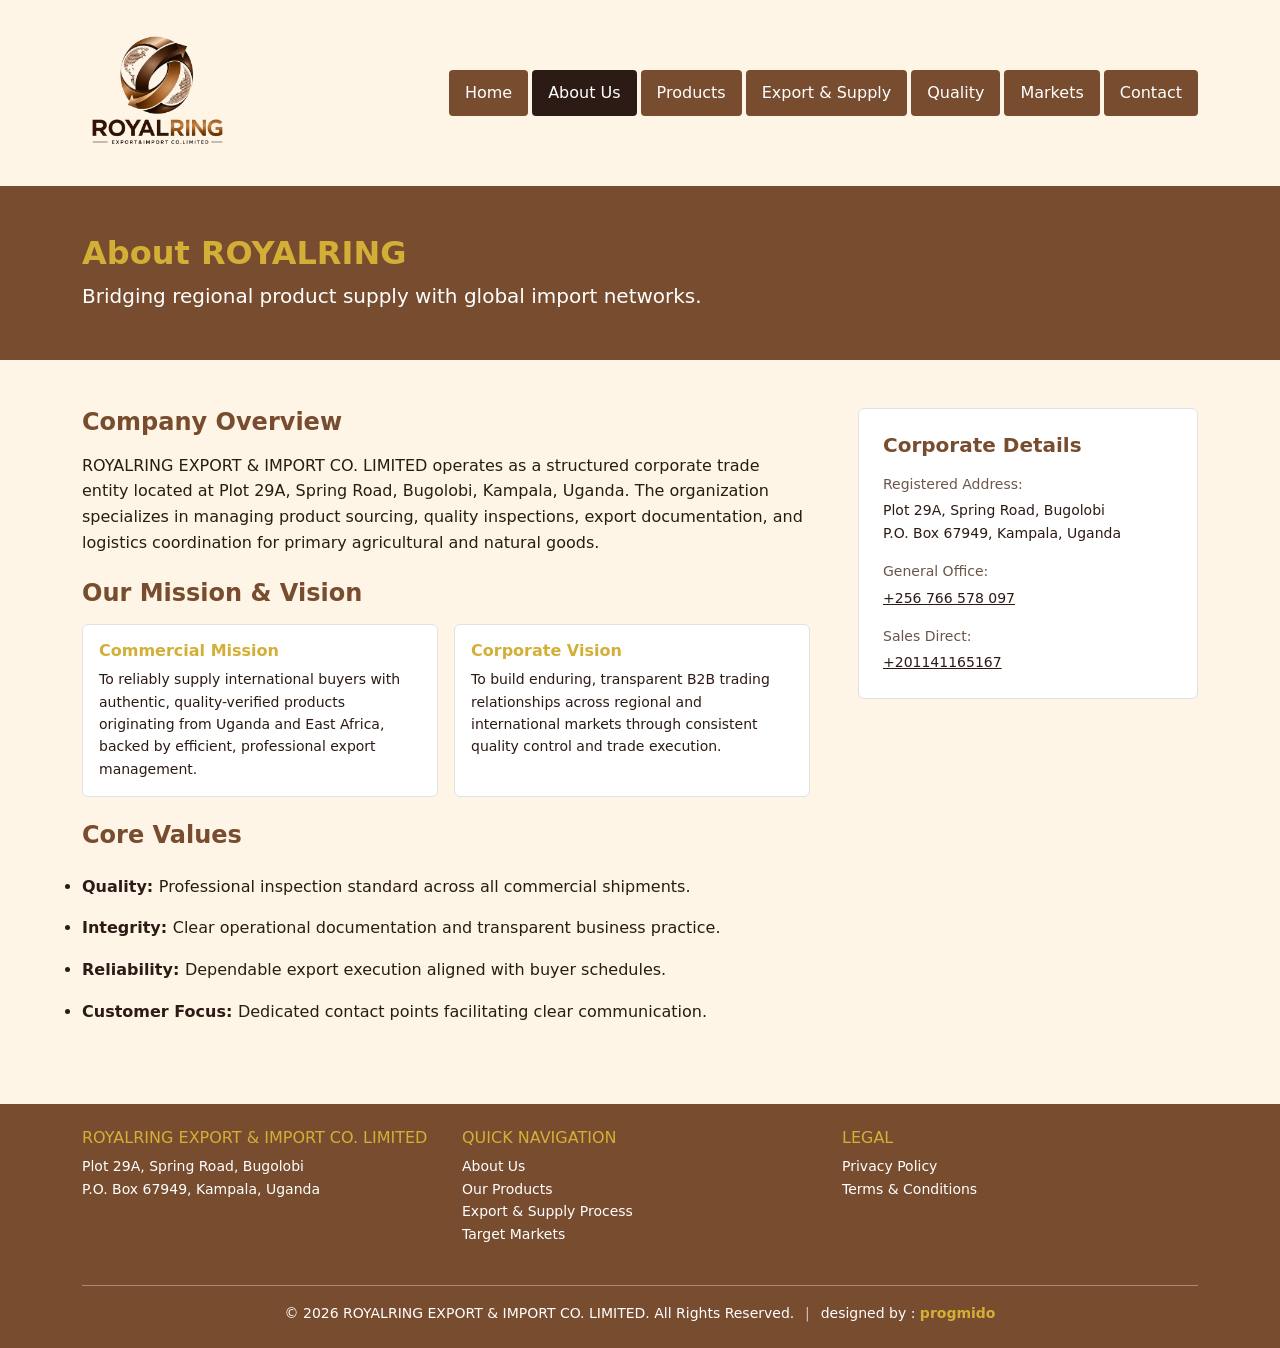
<file: about.html>
<!DOCTYPE html>
<!DOCTYPE html>
<html lang="en">
 <head>
  <meta charset="utf-8"/>
  <meta content="width=device-width, initial-scale=1.0" name="viewport"/>
  <title>
   About Us | ROYALRING EXPORT &amp; IMPORT CO. LIMITED
  </title>
  <meta content="Learn about ROYALRING EXPORT &amp; IMPORT CO. LIMITED, based in Bugolobi, Kampala, Uganda. Core values, commercial mission, and international trade operations." name="description"/>
  <link href="https://www.royalringltd.com/about.html" rel="canonical"/>
  <link href="https://cdn.jsdelivr.net/npm/bootstrap@5.3.2/dist/css/bootstrap.min.css" rel="stylesheet"/>
  <link href="css/royalring.css" rel="stylesheet"/>
 </head>
 <body>
  <nav aria-label="Main Navigation" class="navbar navbar-expand-lg navbar-royalring sticky-top">
   <div class="container">
    <a class="navbar-brand d-flex align-items-center" href="index.html">
     <img alt="ROYALRING EXPORT &amp; IMPORT CO. LIMITED" class="brand-logo" height="150" src="images/logo.png" width="150"/>
    </a>
    <button aria-controls="mainNav" aria-expanded="false" aria-label="Toggle navigation" class="navbar-toggler border-0" data-bs-target="#mainNav" data-bs-toggle="collapse" type="button">
     <span class="navbar-toggler-icon">
     </span>
    </button>
    <div class="collapse navbar-collapse" id="mainNav">
     <ul class="navbar-nav ms-auto mb-2 mb-lg-0">
      <li class="nav-item">
       <a class="nav-link" href="index.html">
        Home
       </a>
      </li>
      <li class="nav-item">
       <a aria-current="page" class="nav-link active" href="about.html">
        About Us
       </a>
      </li>
      <li class="nav-item">
       <a class="nav-link" href="products.html">
        Products
       </a>
      </li>
      <li class="nav-item">
       <a class="nav-link" href="export.html">
        Export &amp; Supply
       </a>
      </li>
      <li class="nav-item">
       <a class="nav-link" href="quality.html">
        Quality
       </a>
      </li>
      <li class="nav-item">
       <a class="nav-link" href="markets.html">
        Markets
       </a>
      </li>
      <li class="nav-item">
       <a class="nav-link" href="contact.html">
        Contact
       </a>
      </li>
     </ul>
    </div>
   </div>
  </nav>
  <header class="py-5 page-header">
   <div class="container">
    <h1 class="h2 fw-bold rr-accent-text">
     About ROYALRING
    </h1>
    <p class="lead text-white mb-0 header-description">
     Bridging regional product supply with global import networks.
    </p>
   </div>
  </header>
  <main class="py-5">
   <div class="container">
    <div class="row g-5">
     <div class="col-lg-8">
      <h2 class="h4 fw-bold mb-3 heading-primary">
       Company Overview
      </h2>
      <p>
       ROYALRING EXPORT &amp; IMPORT CO. LIMITED operates as a structured corporate trade entity located at Plot 29A, Spring Road, Bugolobi, Kampala, Uganda. The organization specializes in managing product sourcing, quality inspections, export documentation, and logistics coordination for primary agricultural and natural goods.
      </p>
      <h2 class="h4 fw-bold mt-4 mb-3 heading-primary">
       Our Mission &amp; Vision
      </h2>
      <div class="row g-3">
       <div class="col-md-6">
        <div class="p-3 border rounded bg-white h-100">
         <h3 class="h6 fw-bold rr-accent-text">
          Commercial Mission
         </h3>
         <p class="small mb-0">
          To reliably supply international buyers with authentic, quality-verified products originating from Uganda and East Africa, backed by efficient, professional export management.
         </p>
        </div>
       </div>
       <div class="col-md-6">
        <div class="p-3 border rounded bg-white h-100">
         <h3 class="h6 fw-bold rr-accent-text">
          Corporate Vision
         </h3>
         <p class="small mb-0">
          To build enduring, transparent B2B trading relationships across regional and international markets through consistent quality control and trade execution.
         </p>
        </div>
       </div>
      </div>
      <h2 class="h4 fw-bold mt-4 mb-3 heading-primary">
       Core Values
      </h2>
      <ul class="list-group list-group-flush mb-4">
       <li class="list-group-content py-2">
        <strong>
         Quality:
        </strong>
        Professional inspection standard across all commercial shipments.
       </li>
       <li class="list-group-content py-2">
        <strong>
         Integrity:
        </strong>
        Clear operational documentation and transparent business practice.
       </li>
       <li class="list-group-content py-2">
        <strong>
         Reliability:
        </strong>
        Dependable export execution aligned with buyer schedules.
       </li>
       <li class="list-group-content py-2">
        <strong>
         Customer Focus:
        </strong>
        Dedicated contact points facilitating clear communication.
       </li>
      </ul>
     </div>
     <div class="col-lg-4">
      <div class="p-4 rounded border bg-white">
       <h3 class="h5 fw-bold mb-3 heading-primary">
        Corporate Details
       </h3>
       <p class="small rr-secondary-text mb-1">
        Registered Address:
       </p>
       <p class="small">
        Plot 29A, Spring Road, Bugolobi
        <br/>
        P.O. Box 67949, Kampala, Uganda
       </p>
       <p class="small rr-secondary-text mb-1">
        General Office:
       </p>
       <p class="small mb-3">
        <a class="text-dark" href="tel:+256766578097">
         +256 766 578 097
        </a>
       </p>
       <p class="small rr-secondary-text mb-1">
        Sales Direct:
       </p>
       <p class="small mb-0">
        <a class="text-dark" href="tel:+201141165167">
         +201141165167
        </a>
       </p>
      </div>
     </div>
    </div>
   </div>
  </main>
  <script defer="" src="https://cdn.jsdelivr.net/npm/bootstrap@5.3.2/dist/js/bootstrap.bundle.min.js">
  </script>
  <footer class="site-footer">
   <div class="container">
    <div class="row">
     <div class="col-md-4 mb-3">
      <h4 class="h6 text-uppercase">
       ROYALRING EXPORT &amp; IMPORT CO. LIMITED
      </h4>
      <p class="small">
       Plot 29A, Spring Road, Bugolobi
       <br/>
       P.O. Box 67949, Kampala, Uganda
      </p>
     </div>
     <div class="col-md-4 mb-3">
      <h4 class="h6 text-uppercase">
       Quick Navigation
      </h4>
      <ul class="list-unstyled small">
       <li>
        <a href="about.html">
         About Us
        </a>
       </li>
       <li>
        <a href="products.html">
         Our Products
        </a>
       </li>
       <li>
        <a href="export.html">
         Export &amp; Supply Process
        </a>
       </li>
       <li>
        <a href="markets.html">
         Target Markets
        </a>
       </li>
      </ul>
     </div>
     <div class="col-md-4 mb-3">
      <h4 class="h6 text-uppercase">
       Legal
      </h4>
      <ul class="list-unstyled small">
       <li>
        <a href="privacy.html">
         Privacy Policy
        </a>
       </li>
       <li>
        <a href="terms.html">
         Terms &amp; Conditions
        </a>
       </li>
      </ul>
     </div>
    </div>
    <div class="footer-bottom text-center pt-3 small">
     &copy; 2026 ROYALRING EXPORT &amp; IMPORT CO. LIMITED. All Rights Reserved. <span class="footer-credit-separator">|</span> designed by : <a href="https://medo67866.github.io/progmido/" target="_blank" rel="noopener noreferrer">progmido</a>
    </div>
   </div>
  </footer>
  <script defer="True" src="https://cdn.jsdelivr.net/npm/bootstrap@5.3.2/dist/js/bootstrap.bundle.min.js">
  </script>
  <script defer="True" src="js/main.js">
  </script>
 </body>
</html>
</file>
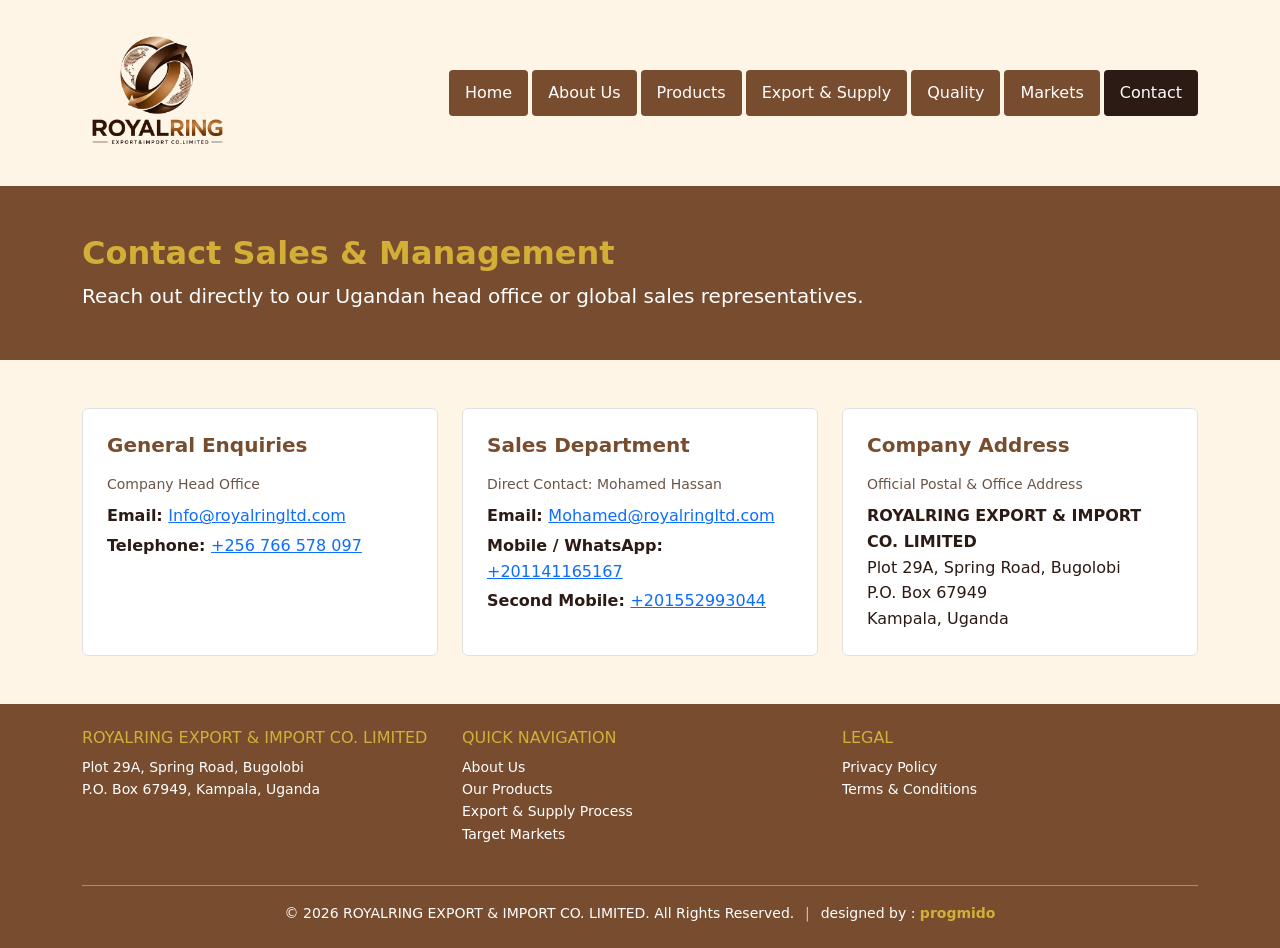
<file: contact.html>
<!DOCTYPE html>
<!DOCTYPE html>
<html lang="en">
 <head>
  <meta charset="utf-8"/>
  <meta content="width=device-width, initial-scale=1.0" name="viewport"/>
  <title>
   Contact Us | ROYALRING EXPORT &amp; IMPORT CO. LIMITED
  </title>
  <meta content="Direct contact information for ROYALRING EXPORT &amp; IMPORT CO. LIMITED in Kampala, Uganda. Sales, general inquiries, address, and phone details." name="description"/>
  <link href="https://www.royalringltd.com/contact.html" rel="canonical"/>
  <link href="https://cdn.jsdelivr.net/npm/bootstrap@5.3.2/dist/css/bootstrap.min.css" rel="stylesheet"/>
  <link href="css/royalring.css" rel="stylesheet"/>
 </head>
 <body>
  <nav aria-label="Main Navigation" class="navbar navbar-expand-lg navbar-royalring sticky-top">
   <div class="container">
    <a class="navbar-brand d-flex align-items-center" href="index.html">
     <img alt="ROYALRING EXPORT &amp; IMPORT CO. LIMITED" class="brand-logo" height="150" src="images/logo.png" width="150"/>
    </a>
    <button aria-controls="mainNav" aria-expanded="false" aria-label="Toggle navigation" class="navbar-toggler border-0" data-bs-target="#mainNav" data-bs-toggle="collapse" type="button">
     <span class="navbar-toggler-icon">
     </span>
    </button>
    <div class="collapse navbar-collapse" id="mainNav">
     <ul class="navbar-nav ms-auto mb-2 mb-lg-0">
      <li class="nav-item">
       <a class="nav-link" href="index.html">
        Home
       </a>
      </li>
      <li class="nav-item">
       <a class="nav-link" href="about.html">
        About Us
       </a>
      </li>
      <li class="nav-item">
       <a class="nav-link" href="products.html">
        Products
       </a>
      </li>
      <li class="nav-item">
       <a class="nav-link" href="export.html">
        Export &amp; Supply
       </a>
      </li>
      <li class="nav-item">
       <a class="nav-link" href="quality.html">
        Quality
       </a>
      </li>
      <li class="nav-item">
       <a class="nav-link" href="markets.html">
        Markets
       </a>
      </li>
      <li class="nav-item">
       <a aria-current="page" class="nav-link active" href="contact.html">
        Contact
       </a>
      </li>
     </ul>
    </div>
   </div>
  </nav>
  <header class="py-5 page-header">
   <div class="container">
    <h1 class="h2 fw-bold rr-accent-text">
     Contact Sales &amp; Management
    </h1>
    <p class="lead text-white mb-0 header-description">
     Reach out directly to our Ugandan head office or global sales representatives.
    </p>
   </div>
  </header>
  <main class="py-5">
   <div class="container">
    <div class="row g-4">
     <div class="col-md-6 col-lg-4">
      <div class="p-4 bg-white border rounded h-100">
       <h2 class="h5 fw-bold mb-3 heading-primary">
        General Enquiries
       </h2>
       <p class="small rr-secondary-text mb-2">
        Company Head Office
       </p>
       <p class="mb-1">
        <strong>
         Email:
        </strong>
        <a href="mailto:Info@royalringltd.com">
         Info@royalringltd.com
        </a>
       </p>
       <p class="mb-0">
        <strong>
         Telephone:
        </strong>
        <a href="tel:+256766578097">
         +256 766 578 097
        </a>
       </p>
      </div>
     </div>
     <div class="col-md-6 col-lg-4">
      <div class="p-4 bg-white border rounded h-100">
       <h2 class="h5 fw-bold mb-3 heading-primary">
        Sales Department
       </h2>
       <p class="small rr-secondary-text mb-2">
        Direct Contact: Mohamed Hassan
       </p>
       <p class="mb-1">
        <strong>
         Email:
        </strong>
        <a href="mailto:Mohamed@royalringltd.com">
         Mohamed@royalringltd.com
        </a>
       </p>
       <p class="mb-1">
        <strong>
         Mobile / WhatsApp:
        </strong>
        <a href="tel:+201141165167">
         +201141165167
        </a>
       </p>
       <p class="mb-0">
        <strong>
         Second Mobile:
        </strong>
        <a href="tel:+201552993044">
         +201552993044
        </a>
       </p>
      </div>
     </div>
     <div class="col-md-12 col-lg-4">
      <div class="p-4 bg-white border rounded h-100">
       <h2 class="h5 fw-bold mb-3 heading-primary">
        Company Address
       </h2>
       <p class="small rr-secondary-text mb-2">
        Official Postal &amp; Office Address
       </p>
       <address class="mb-0">
        <strong>
         ROYALRING EXPORT &amp; IMPORT CO. LIMITED
        </strong>
        <br/>
        Plot 29A, Spring Road, Bugolobi
        <br/>
        P.O. Box 67949
        <br/>
        Kampala, Uganda
       </address>
      </div>
     </div>
    </div>
   </div>
  </main>
  <script defer="" src="https://cdn.jsdelivr.net/npm/bootstrap@5.3.2/dist/js/bootstrap.bundle.min.js">
  </script>
  <footer class="site-footer">
   <div class="container">
    <div class="row">
     <div class="col-md-4 mb-3">
      <h4 class="h6 text-uppercase">
       ROYALRING EXPORT &amp; IMPORT CO. LIMITED
      </h4>
      <p class="small">
       Plot 29A, Spring Road, Bugolobi
       <br/>
       P.O. Box 67949, Kampala, Uganda
      </p>
     </div>
     <div class="col-md-4 mb-3">
      <h4 class="h6 text-uppercase">
       Quick Navigation
      </h4>
      <ul class="list-unstyled small">
       <li>
        <a href="about.html">
         About Us
        </a>
       </li>
       <li>
        <a href="products.html">
         Our Products
        </a>
       </li>
       <li>
        <a href="export.html">
         Export &amp; Supply Process
        </a>
       </li>
       <li>
        <a href="markets.html">
         Target Markets
        </a>
       </li>
      </ul>
     </div>
     <div class="col-md-4 mb-3">
      <h4 class="h6 text-uppercase">
       Legal
      </h4>
      <ul class="list-unstyled small">
       <li>
        <a href="privacy.html">
         Privacy Policy
        </a>
       </li>
       <li>
        <a href="terms.html">
         Terms &amp; Conditions
        </a>
       </li>
      </ul>
     </div>
    </div>
    <div class="footer-bottom text-center pt-3 small">
     &copy; 2026 ROYALRING EXPORT &amp; IMPORT CO. LIMITED. All Rights Reserved. <span class="footer-credit-separator">|</span> designed by : <a href="https://medo67866.github.io/progmido/" target="_blank" rel="noopener noreferrer">progmido</a>
    </div>
   </div>
  </footer>
  <script defer="True" src="https://cdn.jsdelivr.net/npm/bootstrap@5.3.2/dist/js/bootstrap.bundle.min.js">
  </script>
  <script defer="True" src="js/main.js">
  </script>
 </body>
</html>
</file>
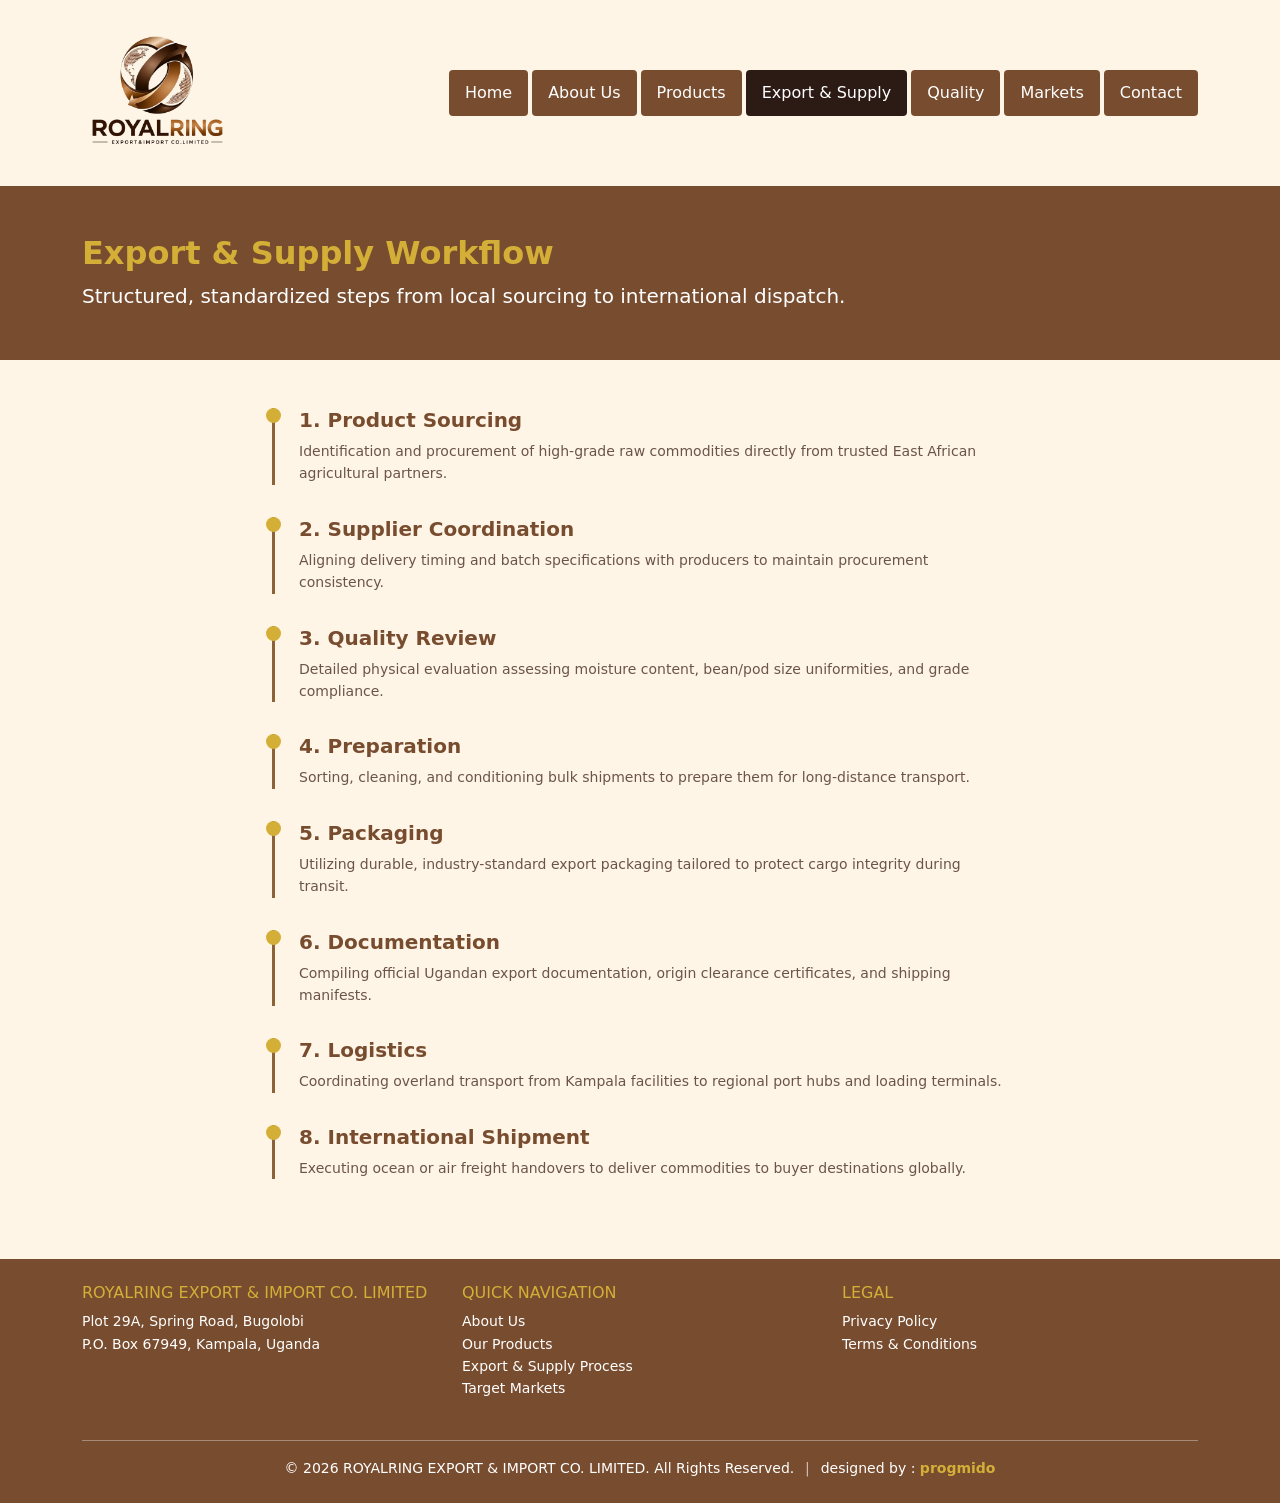
<file: export.html>
<!DOCTYPE html>
<!DOCTYPE html>
<html lang="en">
 <head>
  <meta charset="utf-8"/>
  <meta content="width=device-width, initial-scale=1.0" name="viewport"/>
  <title>
   Export &amp; Supply Workflow | ROYALRING EXPORT &amp; IMPORT CO. LIMITED
  </title>
  <meta content="Explore ROYALRING's 8-step export and supply workflow: Product Sourcing, Quality Review, Packaging, and Global Logistics." name="description"/>
  <link href="https://www.royalringltd.com/export.html" rel="canonical"/>
  <link href="https://cdn.jsdelivr.net/npm/bootstrap@5.3.2/dist/css/bootstrap.min.css" rel="stylesheet"/>
  <link href="css/royalring.css" rel="stylesheet"/>
 </head>
 <body>
  <nav aria-label="Main Navigation" class="navbar navbar-expand-lg navbar-royalring sticky-top">
   <div class="container">
    <a class="navbar-brand d-flex align-items-center" href="index.html">
     <img alt="ROYALRING EXPORT &amp; IMPORT CO. LIMITED" class="brand-logo" height="150" src="images/logo.png" width="150"/>
    </a>
    <button aria-controls="mainNav" aria-expanded="false" aria-label="Toggle navigation" class="navbar-toggler border-0" data-bs-target="#mainNav" data-bs-toggle="collapse" type="button">
     <span class="navbar-toggler-icon">
     </span>
    </button>
    <div class="collapse navbar-collapse" id="mainNav">
     <ul class="navbar-nav ms-auto mb-2 mb-lg-0">
      <li class="nav-item">
       <a class="nav-link" href="index.html">
        Home
       </a>
      </li>
      <li class="nav-item">
       <a class="nav-link" href="about.html">
        About Us
       </a>
      </li>
      <li class="nav-item">
       <a class="nav-link" href="products.html">
        Products
       </a>
      </li>
      <li class="nav-item">
       <a aria-current="page" class="nav-link active" href="export.html">
        Export &amp; Supply
       </a>
      </li>
      <li class="nav-item">
       <a class="nav-link" href="quality.html">
        Quality
       </a>
      </li>
      <li class="nav-item">
       <a class="nav-link" href="markets.html">
        Markets
       </a>
      </li>
      <li class="nav-item">
       <a class="nav-link" href="contact.html">
        Contact
       </a>
      </li>
     </ul>
    </div>
   </div>
  </nav>
  <header class="py-5 page-header">
   <div class="container">
    <h1 class="h2 fw-bold rr-accent-text">
     Export &amp; Supply Workflow
    </h1>
    <p class="lead text-white mb-0 header-description">
     Structured, standardized steps from local sourcing to international dispatch.
    </p>
   </div>
  </header>
  <main class="py-5">
   <div class="container">
    <div class="row justify-content-center">
     <div class="col-lg-8">
      <div class="timeline-item">
       <h3 class="h5 fw-bold heading-primary">
        1. Product Sourcing
       </h3>
       <p class="rr-secondary-text small">
        Identification and procurement of high-grade raw commodities directly from trusted East African agricultural partners.
       </p>
      </div>
      <div class="timeline-item">
       <h3 class="h5 fw-bold heading-primary">
        2. Supplier Coordination
       </h3>
       <p class="rr-secondary-text small">
        Aligning delivery timing and batch specifications with producers to maintain procurement consistency.
       </p>
      </div>
      <div class="timeline-item">
       <h3 class="h5 fw-bold heading-primary">
        3. Quality Review
       </h3>
       <p class="rr-secondary-text small">
        Detailed physical evaluation assessing moisture content, bean/pod size uniformities, and grade compliance.
       </p>
      </div>
      <div class="timeline-item">
       <h3 class="h5 fw-bold heading-primary">
        4. Preparation
       </h3>
       <p class="rr-secondary-text small">
        Sorting, cleaning, and conditioning bulk shipments to prepare them for long-distance transport.
       </p>
      </div>
      <div class="timeline-item">
       <h3 class="h5 fw-bold heading-primary">
        5. Packaging
       </h3>
       <p class="rr-secondary-text small">
        Utilizing durable, industry-standard export packaging tailored to protect cargo integrity during transit.
       </p>
      </div>
      <div class="timeline-item">
       <h3 class="h5 fw-bold heading-primary">
        6. Documentation
       </h3>
       <p class="rr-secondary-text small">
        Compiling official Ugandan export documentation, origin clearance certificates, and shipping manifests.
       </p>
      </div>
      <div class="timeline-item">
       <h3 class="h5 fw-bold heading-primary">
        7. Logistics
       </h3>
       <p class="rr-secondary-text small">
        Coordinating overland transport from Kampala facilities to regional port hubs and loading terminals.
       </p>
      </div>
      <div class="timeline-item">
       <h3 class="h5 fw-bold heading-primary">
        8. International Shipment
       </h3>
       <p class="rr-secondary-text small">
        Executing ocean or air freight handovers to deliver commodities to buyer destinations globally.
       </p>
      </div>
     </div>
    </div>
   </div>
  </main>
  <script defer="" src="https://cdn.jsdelivr.net/npm/bootstrap@5.3.2/dist/js/bootstrap.bundle.min.js">
  </script>
  <footer class="site-footer">
   <div class="container">
    <div class="row">
     <div class="col-md-4 mb-3">
      <h4 class="h6 text-uppercase">
       ROYALRING EXPORT &amp; IMPORT CO. LIMITED
      </h4>
      <p class="small">
       Plot 29A, Spring Road, Bugolobi
       <br/>
       P.O. Box 67949, Kampala, Uganda
      </p>
     </div>
     <div class="col-md-4 mb-3">
      <h4 class="h6 text-uppercase">
       Quick Navigation
      </h4>
      <ul class="list-unstyled small">
       <li>
        <a href="about.html">
         About Us
        </a>
       </li>
       <li>
        <a href="products.html">
         Our Products
        </a>
       </li>
       <li>
        <a href="export.html">
         Export &amp; Supply Process
        </a>
       </li>
       <li>
        <a href="markets.html">
         Target Markets
        </a>
       </li>
      </ul>
     </div>
     <div class="col-md-4 mb-3">
      <h4 class="h6 text-uppercase">
       Legal
      </h4>
      <ul class="list-unstyled small">
       <li>
        <a href="privacy.html">
         Privacy Policy
        </a>
       </li>
       <li>
        <a href="terms.html">
         Terms &amp; Conditions
        </a>
       </li>
      </ul>
     </div>
    </div>
    <div class="footer-bottom text-center pt-3 small">
     &copy; 2026 ROYALRING EXPORT &amp; IMPORT CO. LIMITED. All Rights Reserved. <span class="footer-credit-separator">|</span> designed by : <a href="https://medo67866.github.io/progmido/" target="_blank" rel="noopener noreferrer">progmido</a>
    </div>
   </div>
  </footer>
  <script defer="True" src="https://cdn.jsdelivr.net/npm/bootstrap@5.3.2/dist/js/bootstrap.bundle.min.js">
  </script>
  <script defer="True" src="js/main.js">
  </script>
 </body>
</html>
</file>
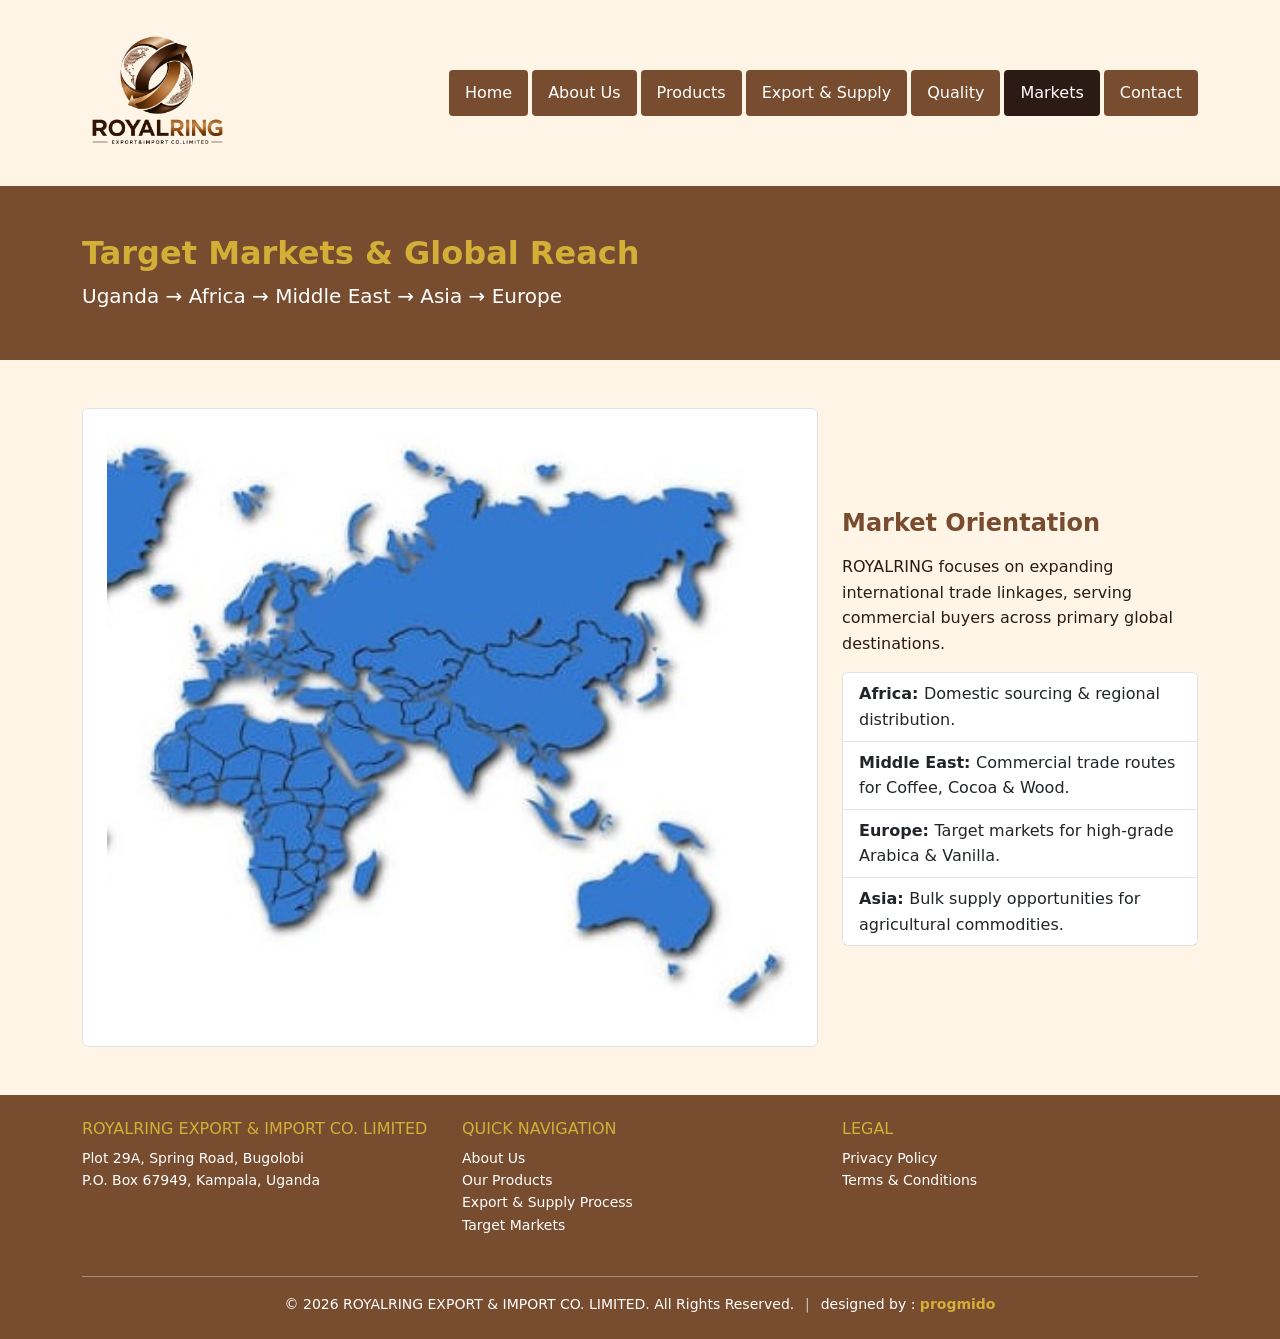
<file: markets.html>
<!DOCTYPE html>
<!DOCTYPE html>
<html lang="en">
 <head>
  <meta charset="utf-8"/>
  <meta content="width=device-width, initial-scale=1.0" name="viewport"/>
  <title>
   Target Markets | ROYALRING EXPORT &amp; IMPORT CO. LIMITED
  </title>
  <meta content="Explore regional and international target markets for ROYALRING's commodity export operations." name="description"/>
  <link href="https://www.royalringltd.com/markets.html" rel="canonical"/>
  <link href="https://cdn.jsdelivr.net/npm/bootstrap@5.3.2/dist/css/bootstrap.min.css" rel="stylesheet"/>
  <link href="css/royalring.css" rel="stylesheet"/>
 </head>
 <body>
  <nav aria-label="Main Navigation" class="navbar navbar-expand-lg navbar-royalring sticky-top">
   <div class="container">
    <a class="navbar-brand d-flex align-items-center" href="index.html">
     <img alt="ROYALRING EXPORT &amp; IMPORT CO. LIMITED" class="brand-logo" height="150" src="images/logo.png" width="150"/>
    </a>
    <button aria-controls="mainNav" aria-expanded="false" aria-label="Toggle navigation" class="navbar-toggler border-0" data-bs-target="#mainNav" data-bs-toggle="collapse" type="button">
     <span class="navbar-toggler-icon">
     </span>
    </button>
    <div class="collapse navbar-collapse" id="mainNav">
     <ul class="navbar-nav ms-auto mb-2 mb-lg-0">
      <li class="nav-item">
       <a class="nav-link" href="index.html">
        Home
       </a>
      </li>
      <li class="nav-item">
       <a class="nav-link" href="about.html">
        About Us
       </a>
      </li>
      <li class="nav-item">
       <a class="nav-link" href="products.html">
        Products
       </a>
      </li>
      <li class="nav-item">
       <a class="nav-link" href="export.html">
        Export &amp; Supply
       </a>
      </li>
      <li class="nav-item">
       <a class="nav-link" href="quality.html">
        Quality
       </a>
      </li>
      <li class="nav-item">
       <a aria-current="page" class="nav-link active" href="markets.html">
        Markets
       </a>
      </li>
      <li class="nav-item">
       <a class="nav-link" href="contact.html">
        Contact
       </a>
      </li>
     </ul>
    </div>
   </div>
  </nav>
  <header class="py-5 page-header">
   <div class="container">
    <h1 class="h2 fw-bold rr-accent-text">
     Target Markets &amp; Global Reach
    </h1>
    <p class="lead text-white mb-0 header-description">
     Uganda &rarr; Africa &rarr; Middle East &rarr; Asia &rarr; Europe
    </p>
   </div>
  </header>
  <main class="py-5">
   <div class="container">
    <div class="row align-items-center">
     <!-- Markets Map -->
     <div class="col-lg-8">
      <div class="p-4 border rounded bg-white text-center markets-map-frame">
       <img alt="ROYALRING Target Markets and Global Trade Reach" class="img-fluid markets-map" src="images/markets-map.png"/>
      </div>
     </div>
     <!-- Market Orientation -->
     <div class="col-lg-4 mt-4 mt-lg-0">
      <h2 class="h4 fw-bold mb-3 heading-primary">
       Market Orientation
      </h2>
      <p>
       ROYALRING focuses on expanding international trade linkages,
          serving commercial buyers across primary global destinations.
      </p>
      <ul class="list-group">
       <li class="list-group-item">
        <strong>
         Africa:
        </strong>
        Domestic sourcing &amp; regional distribution.
       </li>
       <li class="list-group-item">
        <strong>
         Middle East:
        </strong>
        Commercial trade routes for Coffee,
            Cocoa &amp; Wood.
       </li>
       <li class="list-group-item">
        <strong>
         Europe:
        </strong>
        Target markets for high-grade Arabica
            &amp; Vanilla.
       </li>
       <li class="list-group-item">
        <strong>
         Asia:
        </strong>
        Bulk supply opportunities for agricultural
            commodities.
       </li>
      </ul>
     </div>
    </div>
   </div>
  </main>
  <script defer="" src="https://cdn.jsdelivr.net/npm/bootstrap@5.3.2/dist/js/bootstrap.bundle.min.js">
  </script>
  <footer class="site-footer">
   <div class="container">
    <div class="row">
     <div class="col-md-4 mb-3">
      <h4 class="h6 text-uppercase">
       ROYALRING EXPORT &amp; IMPORT CO. LIMITED
      </h4>
      <p class="small">
       Plot 29A, Spring Road, Bugolobi
       <br/>
       P.O. Box 67949, Kampala, Uganda
      </p>
     </div>
     <div class="col-md-4 mb-3">
      <h4 class="h6 text-uppercase">
       Quick Navigation
      </h4>
      <ul class="list-unstyled small">
       <li>
        <a href="about.html">
         About Us
        </a>
       </li>
       <li>
        <a href="products.html">
         Our Products
        </a>
       </li>
       <li>
        <a href="export.html">
         Export &amp; Supply Process
        </a>
       </li>
       <li>
        <a href="markets.html">
         Target Markets
        </a>
       </li>
      </ul>
     </div>
     <div class="col-md-4 mb-3">
      <h4 class="h6 text-uppercase">
       Legal
      </h4>
      <ul class="list-unstyled small">
       <li>
        <a href="privacy.html">
         Privacy Policy
        </a>
       </li>
       <li>
        <a href="terms.html">
         Terms &amp; Conditions
        </a>
       </li>
      </ul>
     </div>
    </div>
    <div class="footer-bottom text-center pt-3 small">
     &copy; 2026 ROYALRING EXPORT &amp; IMPORT CO. LIMITED. All Rights Reserved. <span class="footer-credit-separator">|</span> designed by : <a href="https://medo67866.github.io/progmido/" target="_blank" rel="noopener noreferrer">progmido</a>
    </div>
   </div>
  </footer>
  <script defer="True" src="https://cdn.jsdelivr.net/npm/bootstrap@5.3.2/dist/js/bootstrap.bundle.min.js">
  </script>
  <script defer="True" src="js/main.js">
  </script>
 </body>
</html>
</file>
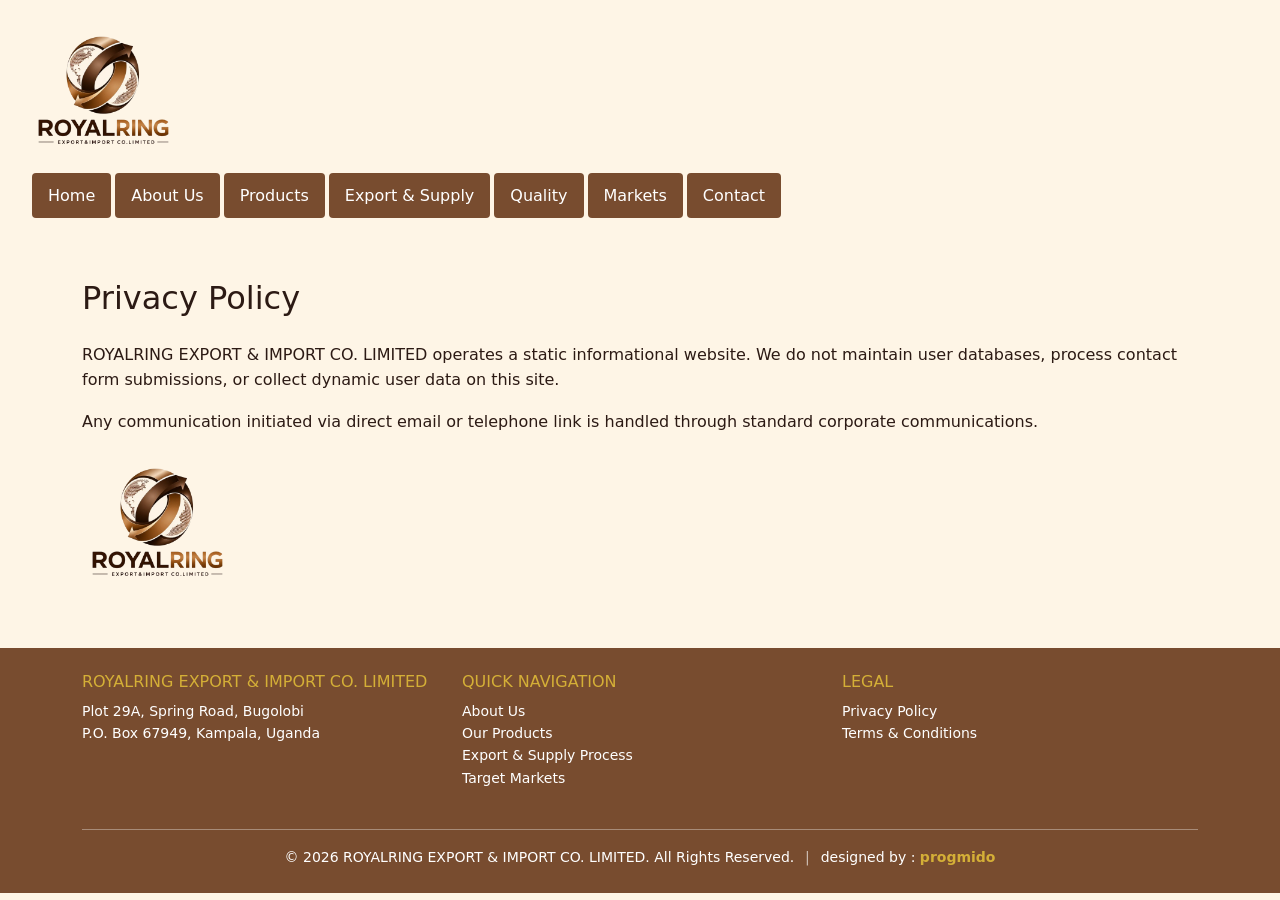
<file: privacy.html>
<!DOCTYPE html>
<!DOCTYPE html>
<html lang="en">
 <head>
  <meta charset="utf-8"/>
  <meta content="width=device-width, initial-scale=1.0" name="viewport"/>
  <title>
   Privacy Policy | ROYALRING EXPORT &amp; IMPORT CO. LIMITED
  </title>
  <link href="https://cdn.jsdelivr.net/npm/bootstrap@5.3.2/dist/css/bootstrap.min.css" rel="stylesheet"/>
  <link href="css/royalring.css" rel="stylesheet"/>
 </head>
 <body>
  <nav aria-label="Main Navigation" class="navbar navbar-expand-lg navbar-royalring sticky-top">
   <main>
    <div class="container">
     <a class="navbar-brand d-flex align-items-center" href="index.html">
      <img alt="ROYALRING EXPORT &amp; IMPORT CO. LIMITED" class="brand-logo" height="150" src="images/logo.png" width="150"/>
     </a>
     <button aria-controls="mainNav" aria-expanded="false" aria-label="Toggle navigation" class="navbar-toggler border-0" data-bs-target="#mainNav" data-bs-toggle="collapse" type="button">
      <span class="navbar-toggler-icon">
      </span>
     </button>
     <div class="collapse navbar-collapse" id="mainNav">
      <ul class="navbar-nav ms-auto mb-2 mb-lg-0">
       <li class="nav-item">
        <a class="nav-link" href="index.html">
         Home
        </a>
       </li>
       <li class="nav-item">
        <a class="nav-link" href="about.html">
         About Us
        </a>
       </li>
       <li class="nav-item">
        <a class="nav-link" href="products.html">
         Products
        </a>
       </li>
       <li class="nav-item">
        <a class="nav-link" href="export.html">
         Export &amp; Supply
        </a>
       </li>
       <li class="nav-item">
        <a class="nav-link" href="quality.html">
         Quality
        </a>
       </li>
       <li class="nav-item">
        <a class="nav-link" href="markets.html">
         Markets
        </a>
       </li>
       <li class="nav-item">
        <a class="nav-link" href="contact.html">
         Contact
        </a>
       </li>
      </ul>
     </div>
    </div>
   </main>
  </nav>
  <div class="container py-5">
   <h1 class="h2 mb-4">
    Privacy Policy
   </h1>
   <p>
    ROYALRING EXPORT &amp; IMPORT CO. LIMITED operates a static informational website. We do not maintain user databases, process contact form submissions, or collect dynamic user data on this site.
   </p>
   <p>
    Any communication initiated via direct email or telephone link is handled through standard corporate communications.
   </p>
   <a class="navbar-brand d-flex align-items-center" href="index.html">
    <img alt="ROYALRING EXPORT &amp; IMPORT CO. LIMITED" class="brand-logo" height="150" src="images/logo.png" width="150"/>
   </a>
  </div>
  <footer class="site-footer">
   <div class="container">
    <div class="row">
     <div class="col-md-4 mb-3">
      <h4 class="h6 text-uppercase">
       ROYALRING EXPORT &amp; IMPORT CO. LIMITED
      </h4>
      <p class="small">
       Plot 29A, Spring Road, Bugolobi
       <br/>
       P.O. Box 67949, Kampala, Uganda
      </p>
     </div>
     <div class="col-md-4 mb-3">
      <h4 class="h6 text-uppercase">
       Quick Navigation
      </h4>
      <ul class="list-unstyled small">
       <li>
        <a href="about.html">
         About Us
        </a>
       </li>
       <li>
        <a href="products.html">
         Our Products
        </a>
       </li>
       <li>
        <a href="export.html">
         Export &amp; Supply Process
        </a>
       </li>
       <li>
        <a href="markets.html">
         Target Markets
        </a>
       </li>
      </ul>
     </div>
     <div class="col-md-4 mb-3">
      <h4 class="h6 text-uppercase">
       Legal
      </h4>
      <ul class="list-unstyled small">
       <li>
        <a href="privacy.html">
         Privacy Policy
        </a>
       </li>
       <li>
        <a href="terms.html">
         Terms &amp; Conditions
        </a>
       </li>
      </ul>
     </div>
    </div>
    <div class="footer-bottom text-center pt-3 small">
     &copy; 2026 ROYALRING EXPORT &amp; IMPORT CO. LIMITED. All Rights Reserved. <span class="footer-credit-separator">|</span> designed by : <a href="https://medo67866.github.io/progmido/" target="_blank" rel="noopener noreferrer">progmido</a>
    </div>
   </div>
  </footer>
  <script defer="True" src="https://cdn.jsdelivr.net/npm/bootstrap@5.3.2/dist/js/bootstrap.bundle.min.js">
  </script>
  <script defer="True" src="js/main.js">
  </script>
 </body>
</html>
</file>
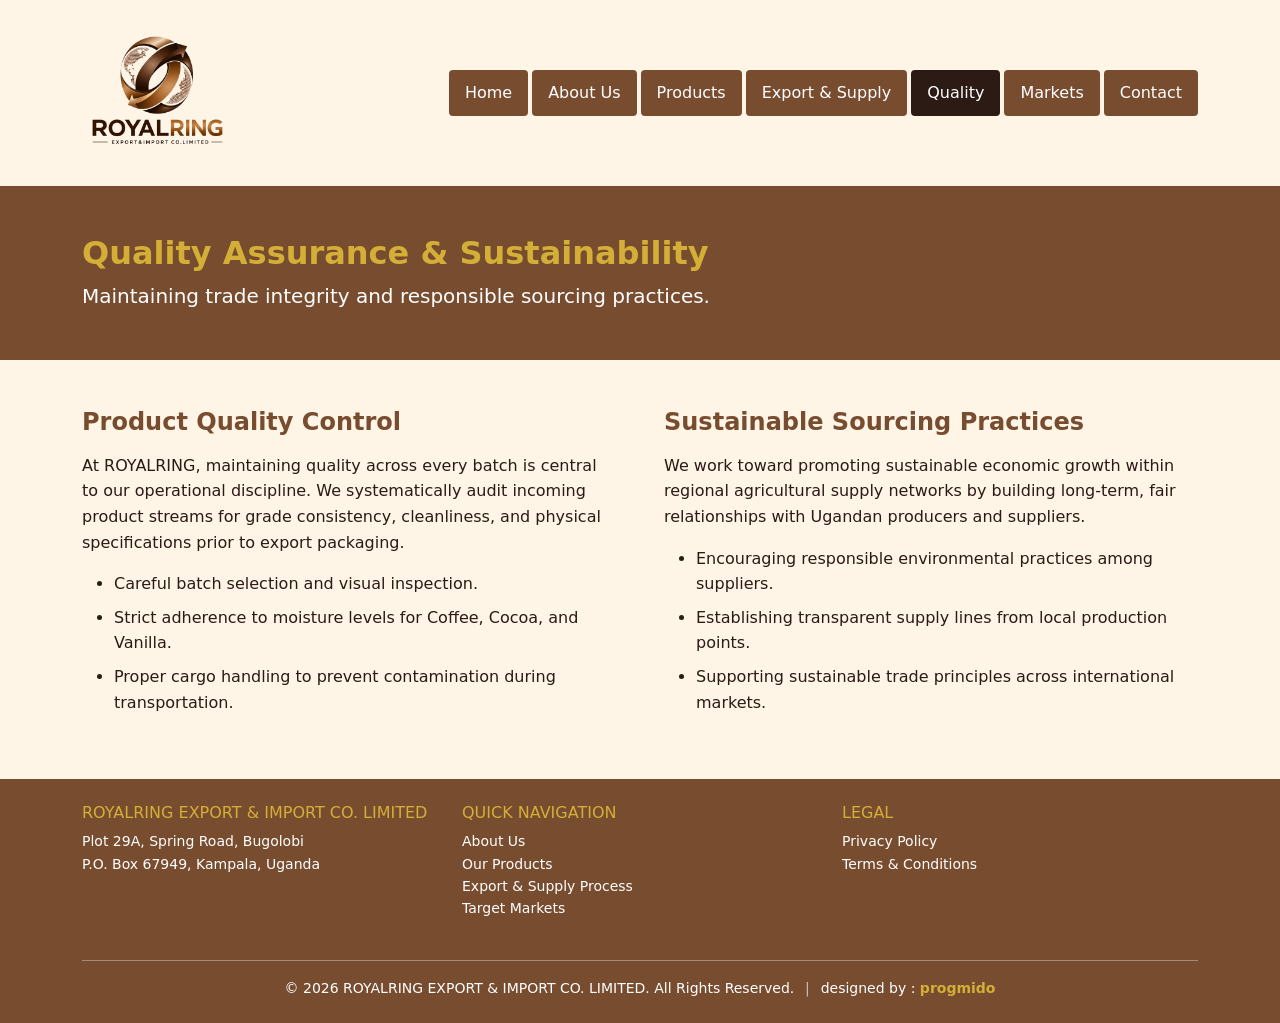
<file: quality.html>
<!DOCTYPE html>
<!DOCTYPE html>
<html lang="en">
 <head>
  <meta charset="utf-8"/>
  <meta content="width=device-width, initial-scale=1.0" name="viewport"/>
  <title>
   Quality &amp; Sustainability | ROYALRING EXPORT &amp; IMPORT CO. LIMITED
  </title>
  <meta content="Discover our dedication to consistent commodity quality control and sustainable agricultural trade practices in Uganda." name="description"/>
  <link href="https://www.royalringltd.com/quality.html" rel="canonical"/>
  <link href="https://cdn.jsdelivr.net/npm/bootstrap@5.3.2/dist/css/bootstrap.min.css" rel="stylesheet"/>
  <link href="css/royalring.css" rel="stylesheet"/>
 </head>
 <body>
  <nav aria-label="Main Navigation" class="navbar navbar-expand-lg navbar-royalring sticky-top">
   <div class="container">
    <a class="navbar-brand d-flex align-items-center" href="index.html">
     <img alt="ROYALRING EXPORT &amp; IMPORT CO. LIMITED" class="brand-logo" height="150" src="images/logo.png" width="150"/>
    </a>
    <button aria-controls="mainNav" aria-expanded="false" aria-label="Toggle navigation" class="navbar-toggler border-0" data-bs-target="#mainNav" data-bs-toggle="collapse" type="button">
     <span class="navbar-toggler-icon">
     </span>
    </button>
    <div class="collapse navbar-collapse" id="mainNav">
     <ul class="navbar-nav ms-auto mb-2 mb-lg-0">
      <li class="nav-item">
       <a class="nav-link" href="index.html">
        Home
       </a>
      </li>
      <li class="nav-item">
       <a class="nav-link" href="about.html">
        About Us
       </a>
      </li>
      <li class="nav-item">
       <a class="nav-link" href="products.html">
        Products
       </a>
      </li>
      <li class="nav-item">
       <a class="nav-link" href="export.html">
        Export &amp; Supply
       </a>
      </li>
      <li class="nav-item">
       <a aria-current="page" class="nav-link active" href="quality.html">
        Quality
       </a>
      </li>
      <li class="nav-item">
       <a class="nav-link" href="markets.html">
        Markets
       </a>
      </li>
      <li class="nav-item">
       <a class="nav-link" href="contact.html">
        Contact
       </a>
      </li>
     </ul>
    </div>
   </div>
  </nav>
  <header class="py-5 page-header">
   <div class="container">
    <h1 class="h2 fw-bold rr-accent-text">
     Quality Assurance &amp; Sustainability
    </h1>
    <p class="lead text-white mb-0 header-description">
     Maintaining trade integrity and responsible sourcing practices.
    </p>
   </div>
  </header>
  <main class="py-5">
   <div class="container">
    <div class="row g-5">
     <div class="col-lg-6">
      <h2 class="h4 fw-bold mb-3 heading-primary">
       Product Quality Control
      </h2>
      <p>
       At ROYALRING, maintaining quality across every batch is central to our operational discipline. We systematically audit incoming product streams for grade consistency, cleanliness, and physical specifications prior to export packaging.
      </p>
      <ul>
       <li class="mb-2">
        Careful batch selection and visual inspection.
       </li>
       <li class="mb-2">
        Strict adherence to moisture levels for Coffee, Cocoa, and Vanilla.
       </li>
       <li class="mb-2">
        Proper cargo handling to prevent contamination during transportation.
       </li>
      </ul>
     </div>
     <div class="col-lg-6">
      <h2 class="h4 fw-bold mb-3 heading-primary">
       Sustainable Sourcing Practices
      </h2>
      <p>
       We work toward promoting sustainable economic growth within regional agricultural supply networks by building long-term, fair relationships with Ugandan producers and suppliers.
      </p>
      <ul>
       <li class="mb-2">
        Encouraging responsible environmental practices among suppliers.
       </li>
       <li class="mb-2">
        Establishing transparent supply lines from local production points.
       </li>
       <li class="mb-2">
        Supporting sustainable trade principles across international markets.
       </li>
      </ul>
     </div>
    </div>
   </div>
  </main>
  <script defer="" src="https://cdn.jsdelivr.net/npm/bootstrap@5.3.2/dist/js/bootstrap.bundle.min.js">
  </script>
  <footer class="site-footer">
   <div class="container">
    <div class="row">
     <div class="col-md-4 mb-3">
      <h4 class="h6 text-uppercase">
       ROYALRING EXPORT &amp; IMPORT CO. LIMITED
      </h4>
      <p class="small">
       Plot 29A, Spring Road, Bugolobi
       <br/>
       P.O. Box 67949, Kampala, Uganda
      </p>
     </div>
     <div class="col-md-4 mb-3">
      <h4 class="h6 text-uppercase">
       Quick Navigation
      </h4>
      <ul class="list-unstyled small">
       <li>
        <a href="about.html">
         About Us
        </a>
       </li>
       <li>
        <a href="products.html">
         Our Products
        </a>
       </li>
       <li>
        <a href="export.html">
         Export &amp; Supply Process
        </a>
       </li>
       <li>
        <a href="markets.html">
         Target Markets
        </a>
       </li>
      </ul>
     </div>
     <div class="col-md-4 mb-3">
      <h4 class="h6 text-uppercase">
       Legal
      </h4>
      <ul class="list-unstyled small">
       <li>
        <a href="privacy.html">
         Privacy Policy
        </a>
       </li>
       <li>
        <a href="terms.html">
         Terms &amp; Conditions
        </a>
       </li>
      </ul>
     </div>
    </div>
    <div class="footer-bottom text-center pt-3 small">
     &copy; 2026 ROYALRING EXPORT &amp; IMPORT CO. LIMITED. All Rights Reserved. <span class="footer-credit-separator">|</span> designed by : <a href="https://medo67866.github.io/progmido/" target="_blank" rel="noopener noreferrer">progmido</a>
    </div>
   </div>
  </footer>
  <script defer="True" src="https://cdn.jsdelivr.net/npm/bootstrap@5.3.2/dist/js/bootstrap.bundle.min.js">
  </script>
  <script defer="True" src="js/main.js">
  </script>
 </body>
</html>
</file>
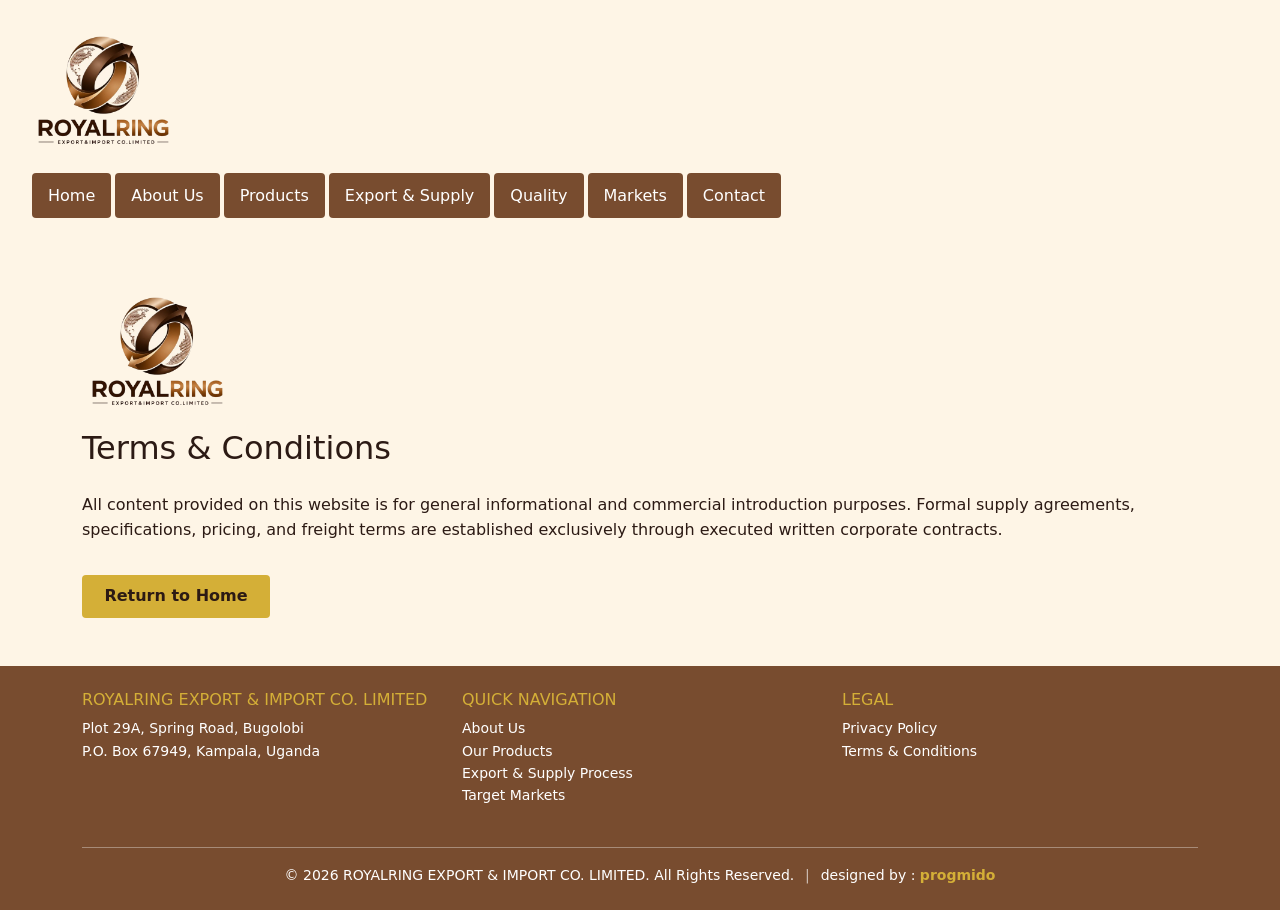
<file: terms.html>
<!DOCTYPE html>
<!DOCTYPE html>
<html lang="en">
 <head>
  <meta charset="utf-8"/>
  <meta content="width=device-width, initial-scale=1.0" name="viewport"/>
  <title>
   Terms &amp; Conditions | ROYALRING EXPORT &amp; IMPORT CO. LIMITED
  </title>
  <link href="https://cdn.jsdelivr.net/npm/bootstrap@5.3.2/dist/css/bootstrap.min.css" rel="stylesheet"/>
  <link href="css/royalring.css" rel="stylesheet"/>
 </head>
 <body>
  <nav aria-label="Main Navigation" class="navbar navbar-expand-lg navbar-royalring sticky-top">
   <main>
    <div class="container">
     <a class="navbar-brand d-flex align-items-center" href="index.html">
      <img alt="ROYALRING EXPORT &amp; IMPORT CO. LIMITED" class="brand-logo" height="150" src="images/logo.png" width="150"/>
     </a>
     <button aria-controls="mainNav" aria-expanded="false" aria-label="Toggle navigation" class="navbar-toggler border-0" data-bs-target="#mainNav" data-bs-toggle="collapse" type="button">
      <span class="navbar-toggler-icon">
      </span>
     </button>
     <div class="collapse navbar-collapse" id="mainNav">
      <ul class="navbar-nav ms-auto mb-2 mb-lg-0">
       <li class="nav-item">
        <a class="nav-link" href="index.html">
         Home
        </a>
       </li>
       <li class="nav-item">
        <a class="nav-link" href="about.html">
         About Us
        </a>
       </li>
       <li class="nav-item">
        <a class="nav-link" href="products.html">
         Products
        </a>
       </li>
       <li class="nav-item">
        <a class="nav-link" href="export.html">
         Export &amp; Supply
        </a>
       </li>
       <li class="nav-item">
        <a class="nav-link" href="quality.html">
         Quality
        </a>
       </li>
       <li class="nav-item">
        <a class="nav-link" href="markets.html">
         Markets
        </a>
       </li>
       <li class="nav-item">
        <a class="nav-link" href="contact.html">
         Contact
        </a>
       </li>
      </ul>
     </div>
    </div>
   </main>
  </nav>
  <div class="container py-5">
   <a class="navbar-brand d-flex align-items-center" href="index.html">
    <img alt="ROYALRING EXPORT &amp; IMPORT CO. LIMITED" class="brand-logo" height="150" src="images/logo.png" width="150"/>
   </a>
   <h1 class="h2 mb-4">
    Terms &amp; Conditions
   </h1>
   <p>
    All content provided on this website is for general informational and commercial introduction purposes. Formal supply agreements, specifications, pricing, and freight terms are established exclusively through executed written corporate contracts.
   </p>
   <a class="btn btn-rr-accent mt-3" href="index.html">
    Return to Home
   </a>
  </div>
  <footer class="site-footer">
   <div class="container">
    <div class="row">
     <div class="col-md-4 mb-3">
      <h4 class="h6 text-uppercase">
       ROYALRING EXPORT &amp; IMPORT CO. LIMITED
      </h4>
      <p class="small">
       Plot 29A, Spring Road, Bugolobi
       <br/>
       P.O. Box 67949, Kampala, Uganda
      </p>
     </div>
     <div class="col-md-4 mb-3">
      <h4 class="h6 text-uppercase">
       Quick Navigation
      </h4>
      <ul class="list-unstyled small">
       <li>
        <a href="about.html">
         About Us
        </a>
       </li>
       <li>
        <a href="products.html">
         Our Products
        </a>
       </li>
       <li>
        <a href="export.html">
         Export &amp; Supply Process
        </a>
       </li>
       <li>
        <a href="markets.html">
         Target Markets
        </a>
       </li>
      </ul>
     </div>
     <div class="col-md-4 mb-3">
      <h4 class="h6 text-uppercase">
       Legal
      </h4>
      <ul class="list-unstyled small">
       <li>
        <a href="privacy.html">
         Privacy Policy
        </a>
       </li>
       <li>
        <a href="terms.html">
         Terms &amp; Conditions
        </a>
       </li>
      </ul>
     </div>
    </div>
    <div class="footer-bottom text-center pt-3 small">
     &copy; 2026 ROYALRING EXPORT &amp; IMPORT CO. LIMITED. All Rights Reserved. <span class="footer-credit-separator">|</span> designed by : <a href="https://medo67866.github.io/progmido/" target="_blank" rel="noopener noreferrer">progmido</a>
    </div>
   </div>
  </footer>
  <script defer="True" src="https://cdn.jsdelivr.net/npm/bootstrap@5.3.2/dist/js/bootstrap.bundle.min.js">
  </script>
  <script defer="True" src="js/main.js">
  </script>
 </body>
</html>
</file>
<file: css/royalring.css>
/* =========================================================
   ROYALRING EXPORT & IMPORT CO. LIMITED
   Global stylesheet — Bootstrap 5.3.2 companion
   ========================================================= */

:root {
  --rr-bg: #FEF5E6;
  --rr-primary: #784C2F;
  --rr-primary-dark: #2C1A14;
  --rr-secondary: #8C6239;
  --rr-accent: #D4AF37;
  --rr-text: #2C1A14;
  --rr-text-muted: #6B5548;
  --rr-surface: #FFFFFF;
  --rr-border: #E5DDD5;

  --rr-font-main: system-ui, -apple-system, "Segoe UI", Roboto,
                  "Helvetica Neue", Arial, sans-serif;
}

/* -------------------------
   Base
   ------------------------- */
html {
  scroll-behavior: smooth;
}

body {
  margin: 0;
  padding: 0;
  overflow-x: hidden;
  background-color: var(--rr-bg);
  color: var(--rr-text);
  font-family: var(--rr-font-main);
  line-height: 1.6;
}

p {
  color: var(--rr-text);
}

.rr-secondary-text {
  color: var(--rr-text-muted) !important;
}

.rr-accent-text {
  color: var(--rr-accent) !important;
}

.text-dark {
  color: var(--rr-primary-dark) !important;
}

.heading-primary {
  color: var(--rr-primary) !important;
}

.link-secondary {
  color: var(--rr-secondary) !important;
}

a:focus-visible,
button:focus-visible {
  outline: 3px solid var(--rr-accent);
  outline-offset: 2px;
}

/* -------------------------
   Utility / top information bar
   ------------------------- */
.topbar {
  padding: 0.25rem 0;
  background-color: var(--rr-primary-dark) !important;
  color: var(--rr-surface);
}

.topbar a {
  color: var(--rr-accent) !important;
  text-decoration: none;
}

.topbar a:hover,
.topbar a:focus {
  color: var(--rr-surface) !important;
}

/* -------------------------
   Navigation
   ------------------------- */
.navbar-royalring {
  background-color: transparent !important;
  border: 0;
  padding: 0.8rem 1rem;
}

.navbar-royalring .navbar-brand {
  color: var(--rr-text);
  font-weight: 700;
  letter-spacing: 1px;
  text-transform: uppercase;
}

.navbar-royalring .brand-logo {
  display: block;
  width: 150px;
  height: 150px;
  max-width: 150px;
  object-fit: contain;
}

.navbar-royalring .navbar-toggler {
  color: var(--rr-primary-dark);
}

.navbar-royalring .navbar-toggler:focus {
  box-shadow: none;
}

.navbar-royalring .navbar-toggler-icon {
  background-image: url("data:image/svg+xml,%3csvg xmlns='http://www.w3.org/2000/svg' viewBox='0 0 30 30'%3e%3cpath stroke='%232C1A14' stroke-linecap='round' stroke-miterlimit='10' stroke-width='2' d='M4 7h22M4 15h22M4 23h22'/%3e%3c/svg%3e");
}

.navbar-royalring .navbar-nav .nav-link {
  margin-left: 4px;
  padding: 10px 16px !important;
  border-radius: 4px;
  background-color: var(--rr-primary) !important;
  color: var(--rr-surface) !important;
  font-weight: 500;
  transition: background-color 0.2s ease-in-out, color 0.2s ease-in-out;
}

.navbar-royalring .navbar-nav .nav-link:hover,
.navbar-royalring .navbar-nav .nav-link:focus {
  background-color: var(--rr-secondary) !important;
  color: var(--rr-surface) !important;
}

.navbar-royalring .navbar-nav .nav-link.active,
.navbar-royalring .navbar-nav .nav-link.active:hover {
  background-color: var(--rr-primary-dark) !important;
  color: var(--rr-surface) !important;
}

/* -------------------------
   Page headers
   ------------------------- */
.page-header {
  background-color: var(--rr-primary) !important;
  color: var(--rr-surface);
}

.page-header h1,
.page-header h2,
.page-header h3 {
  color: var(--rr-accent) !important;
}

.page-header .header-description {
  color: var(--rr-surface) !important;
  margin-bottom: 0;
}

/* -------------------------
   Home hero / dark sections
   ------------------------- */
.hero-section {
  position: relative;
  padding: 5rem 0;
  background: linear-gradient(135deg, var(--rr-primary-dark) 0%, #1A0F0C 100%);
  color: var(--rr-surface);
}

.hero-section .row {
  align-items: center;
}


.hero-section .hero-content {
  max-width: 900px;
}

.hero-section .hero-title {
  max-width: 760px;
  margin-right: auto;
  color: var(--rr-surface) !important;
  font-size: clamp(2.8rem, 5vw, 4.5rem);
  font-weight: 700;
  line-height: 1.08;
  letter-spacing: -0.02em;
}

.hero-section .hero-description {
  width: 100%;
  max-width: 760px;
  color: var(--rr-surface) !important;
}

.hero-section .hero-logo {
  display: block;
  width: min(100%, 340px);
  height: auto;
  max-width: 340px;
  margin: 0 auto;
  object-fit: contain;
}

.uganda-farms-image {
  display: block;
  width: 100%;
  height: auto;
  max-width: 100%;
  object-fit: cover;
}

.contact-connect-section {
  background-color: var(--rr-secondary) !important;
  color: var(--rr-surface);
}

.contact-connect-section p,
.contact-connect-section strong,
.contact-connect-section a,
.contact-connect-section .dark-section-label {
  color: var(--rr-surface) !important;
}

.contact-connect-section .dark-section-label {
  color: var(--rr-accent) !important;
  opacity: 1;
}

.contact-connect-section a:hover,
.contact-connect-section a:focus {
  color: var(--rr-accent) !important;
}

/* -------------------------
   Buttons
   ------------------------- */
.btn-rr-accent {
  padding: 0.6rem 1.4rem;
  border: 0;
  border-radius: 4px;
  background-color: var(--rr-accent);
  color: var(--rr-primary-dark);
  font-weight: 600;
  transition: all 0.2s ease;
}

.btn-rr-accent:hover,
.btn-rr-accent:focus {
  background-color: #B89528;
  color: var(--rr-primary-dark);
}

.btn-rr-outline {
  padding: 0.6rem 1.4rem;
  border: 1px solid var(--rr-accent);
  border-radius: 4px;
  background-color: transparent;
  color: var(--rr-accent);
  font-weight: 600;
  transition: all 0.2s ease;
}

.btn-rr-outline:hover,
.btn-rr-outline:focus {
  background-color: var(--rr-accent);
  color: var(--rr-primary-dark);
}

/* -------------------------
   Cards / surfaces
   ------------------------- */
.card,
.product-card,
.bg-white,
.markets-map-frame {
  background-color: var(--rr-surface) !important;
}

.card {
  color: var(--rr-text);
}

.product-card {
  overflow: hidden;
  border: 1px solid var(--rr-border);
  border-radius: 8px;
  transition: transform 0.3s ease, box-shadow 0.3s ease;
}

.product-card:hover {
  transform: translateY(-5px);
  box-shadow: 0 10px 20px rgba(44, 26, 20, 0.1);
}

.product-image-container {
  position: relative;
  overflow: hidden;
  aspect-ratio: 4 / 3;
}

.product-image-container img {
  width: 100%;
  height: 100%;
  object-fit: cover;
  transition: transform 0.4s ease;
}

.product-card:hover .product-image-container img {
  transform: scale(1.05);
}

.product-overlay {
  position: absolute;
  inset: 0;
  display: flex;
  align-items: center;
  justify-content: center;
  background: rgba(44, 26, 20, 0.6);
  opacity: 0;
  transition: opacity 0.3s ease;
}

.product-card:hover .product-overlay,
.product-card.touch-active .product-overlay {
  opacity: 1;
}

/* Product-page card images */
.card-img-top {
  cursor: pointer;
  transition: opacity 0.2s ease;
}

.card-img-top:hover {
  opacity: 0.92;
}

/* -------------------------
   Timeline
   ------------------------- */
.timeline-item {
  position: relative;
  margin-bottom: 2rem;
  padding-left: 1.5rem;
  border-left: 3px solid var(--rr-secondary);
}

.timeline-item::before {
  content: "";
  position: absolute;
  top: 0;
  left: -9px;
  width: 15px;
  height: 15px;
  border-radius: 50%;
  background-color: var(--rr-accent);
}

/* -------------------------
   Markets
   ------------------------- */
.markets-map-frame {
  text-align: center;
}

.markets-map {
  display: block;
  width: 100%;
  height: auto;
  object-fit: contain;
}

/* -------------------------
   Lightbox
   ------------------------- */
.rr-lightbox {
  position: fixed;
  z-index: 9999;
  inset: 0;
  display: none;
  align-items: center;
  justify-content: center;
  padding: 1rem;
  background: rgba(0, 0, 0, 0.9);
}

.rr-lightbox.active {
  display: flex;
}

.rr-lightbox-content {
  display: flex;
  max-width: 95vw;
  max-height: 90vh;
  flex-direction: column;
  align-items: center;
  justify-content: center;
}

.rr-lightbox img {
  display: block;
  max-width: 90vw;
  max-height: 80vh;
  border: 2px solid var(--rr-accent);
  border-radius: 4px;
}

.rr-lightbox-caption {
  margin-top: 0.5rem;
  color: var(--rr-surface);
  text-align: center;
}

.rr-lightbox-close {
  position: absolute;
  top: 16px;
  right: 24px;
  z-index: 1;
  padding: 0.25rem 0.5rem;
  border: 0;
  background: transparent;
  color: var(--rr-surface);
  font-size: 2.5rem;
  line-height: 1;
  cursor: pointer;
}

/* -------------------------
   Footer
   ------------------------- */
.site-footer {
  background-color: var(--rr-primary) !important;
  color: var(--rr-surface) !important;
  padding: 1.5rem 0;
}

.site-footer h4 {
  color: var(--rr-accent) !important;
}

.site-footer p,
.site-footer li,
.site-footer .small {
  color: var(--rr-surface) !important;
}

.site-footer a {
  color: var(--rr-surface) !important;
  text-decoration: none;
  transition: color 0.2s ease;
}

.site-footer a:hover,
.site-footer a:focus {
  color: var(--rr-accent) !important;
}

.site-footer .footer-bottom {
  margin-top: 0.5rem;
  border-top: 1px solid rgba(255, 255, 255, 0.35);
  color: var(--rr-surface) !important;
}


.footer-credit-separator {
  margin: 0 0.4rem;
  opacity: 0.65;
}

.site-footer .footer-bottom a.footer-credit,
.site-footer .footer-bottom a[href*="medo67866.github.io/progmido"] {
  color: var(--rr-accent) !important;
  font-weight: 600;
}

.site-footer .footer-bottom a[href*="medo67866.github.io/progmido"]:hover,
.site-footer .footer-bottom a[href*="medo67866.github.io/progmido"]:focus {
  color: var(--rr-surface) !important;
}


/* -------------------------
   WhatsApp floating button
   ------------------------- */
.whatsapp-float {
  position: fixed;
  right: 25px;
  bottom: 25px;
  z-index: 1000;
  display: flex;
  width: 55px;
  height: 55px;
  align-items: center;
  justify-content: center;
  border-radius: 50%;
  background-color: #25D366;
  color: var(--rr-surface);
  font-size: 30px;
  text-align: center;
  text-decoration: none;
  box-shadow: 2px 2px 10px rgba(0, 0, 0, 0.2);
  transition: transform 0.2s ease, background-color 0.2s ease;
}

.whatsapp-float:hover,
.whatsapp-float:focus {
  background-color: #1EBE5D;
  color: var(--rr-surface);
  transform: scale(1.05);
}

/* -------------------------
   Responsive
   ------------------------- */
@media (max-width: 991.98px) {
  .navbar-royalring {
    padding: 0.75rem 1rem;
  }

  .navbar-royalring .brand-logo {
    width: 100px;
    height: 100px;
    max-width: 100px;
  }

  .navbar-royalring .navbar-nav {
    padding-top: 0.5rem;
  }

  .navbar-royalring .navbar-nav .nav-link {
    margin-left: 0;
    margin-bottom: 4px;
    text-align: center;
  }
}

@media (max-width: 767.98px) {
  .hero-section {
    padding: 3.5rem 0;
  }

  .hero-section .hero-title {
    max-width: 100%;
    font-size: 2.4rem;
    line-height: 1.12;
  }

  .hero-section .hero-description {
    max-width: 100%;
  }

  .hero-section .hero-logo {
    width: min(100%, 260px);
  }

  .rr-lightbox img {
    max-width: 94vw;
    max-height: 76vh;
  }

  .whatsapp-float {
    right: 18px;
    bottom: 18px;
    width: 50px;
    height: 50px;
    font-size: 26px;
  }
}
</file>
